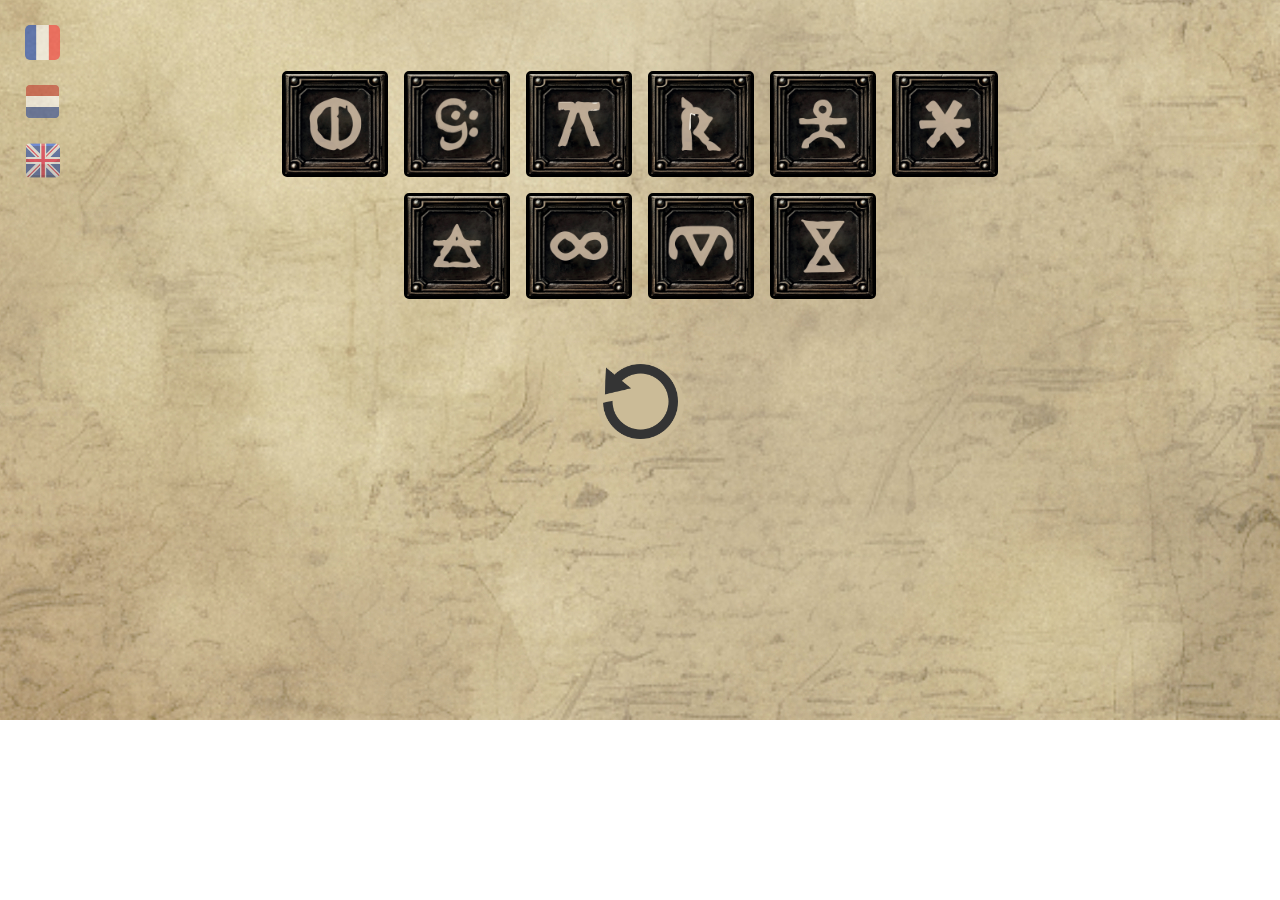
<file: indexen.html>
<!DOCTYPE html>
<html lang="en">
<head>
    <meta charset="UTF-8" />
    <meta name="viewport" content="width=device-width, initial-scale=1.0" />
    <link rel="stylesheet" href="./style.css" />
    <title>CheatBook Escape Game</title>
</head>
<body>
<div class="languageContainer">
    <a href="./indexfr.html"><img class="icon" src="./pic/runes/fr.png" alt=""></a>
    <a href="./indexnl.html"><img class="icon" src="./pic/runes/nl.png" alt=""></a>
    <a href="./indexen.html"><img class="icon" src="./pic/runes/en.png" alt=""></a>
</div>
<main class="main-box">
    <div class="runes-box">
        <img id="0" src="./pic/runes/0.jpg" alt="" class="runes" data-index="0" />
        <img id="1" src="./pic/runes/1.jpg" alt="" class="runes" data-index="1" />
        <img id="2" src="./pic/runes/2.jpg" alt="" class="runes" data-index="2" />
        <img id="3" src="./pic/runes/3.jpg" alt="" class="runes" data-index="3" />
        <img id="4" src="./pic/runes/4.jpg" alt="" class="runes" data-index="4" />
        <img id="5" src="./pic/runes/5.jpg" alt="" class="runes" data-index="5" />
        <img id="6" src="./pic/runes/6.jpg" alt="" class="runes" data-index="6" />
        <img id="7" src="./pic/runes/7.jpg" alt="" class="runes" data-index="7" />
        <img id="8" src="./pic/runes/8.jpg" alt="" class="runes" data-index="8" />
        <img id="9" src="./pic/runes/9.jpg" alt="" class="runes" data-index="9" />
    </div>
    <div id="successMessagesContainer"></div>
    <button id="reset"><img style="border : none ; width:75px; height:75px;" src="./pic/runes/icon-reset.png" alt=""></button>
</main>

<script src="./script.js"></script>
</body>
</html>
</file>
<file: style.css>
@font-face {
  font-family: "SpecialElite-Regular";
  src: url("./Font/Special_Elite/SpecialElite-Regular.ttf");
}

body {
  background-image: url("./pic/runes/fond-1280.jpg");
  background-repeat: no-repeat;
  background-size: cover;
  font-family: "SpecialElite-Regular";
}

h1 {
  font-size: 1.5em;
  text-align: center;
  margin: 2em 0 1.5em;
}

.main-box {
  display: flex;
  flex-direction: column;
  justify-content: center;
  align-items: center;
  padding-top:5%;
}

.runes-box {
  display: flex;
  align-items: center;
  justify-content: center;
  flex-wrap: wrap;
  gap: 1em;
  width: 60%;
}

/*
.runes-box {
  display: grid;
  grid-template-columns: repeat(5, 1fr);
  grid-template-rows: repeat(2, auto);
  gap: 10px;
  justify-content: center;
  margin: auto;
}*/

img {
  width: 100px;
  height: 100px;
  border-radius: 5px;
  border: 3px solid black;
}

#message {
  margin: 0 0 1.5em 0;
}

#successMessagesContainer {
  margin: 1.1em 0;
  text-align: center;
  font-size: 1.8rem;
}

/* Définir l'animation pour l'enfoncement */
@keyframes pressEffect {
  0% {
    transform: scale(1);
  }
  50% {
    transform: scale(0.9);
  }
  100% {
    transform: scale(1);
  }
}

.runes.pressed {
  animation: pressEffect 0.5s ease-in-out;
}

#reset {
  border: none;
  background-color: rgb(203,187,151);
  font-family: "SpecialElite-Regular";
  border-radius: 90%;
  text-align: center;
  font-style: italic;
}

.icon{
  width:35px;
  height:35px;
  opacity: 0.6;
  border: none;
}

.success-message{
  font-size: 2rem;
}

.languageContainer{
  display:flex;
  flex-direction: column;
  gap:1.2em;
  position:absolute;
  top:25px;
  left:25px;
}
</file>
